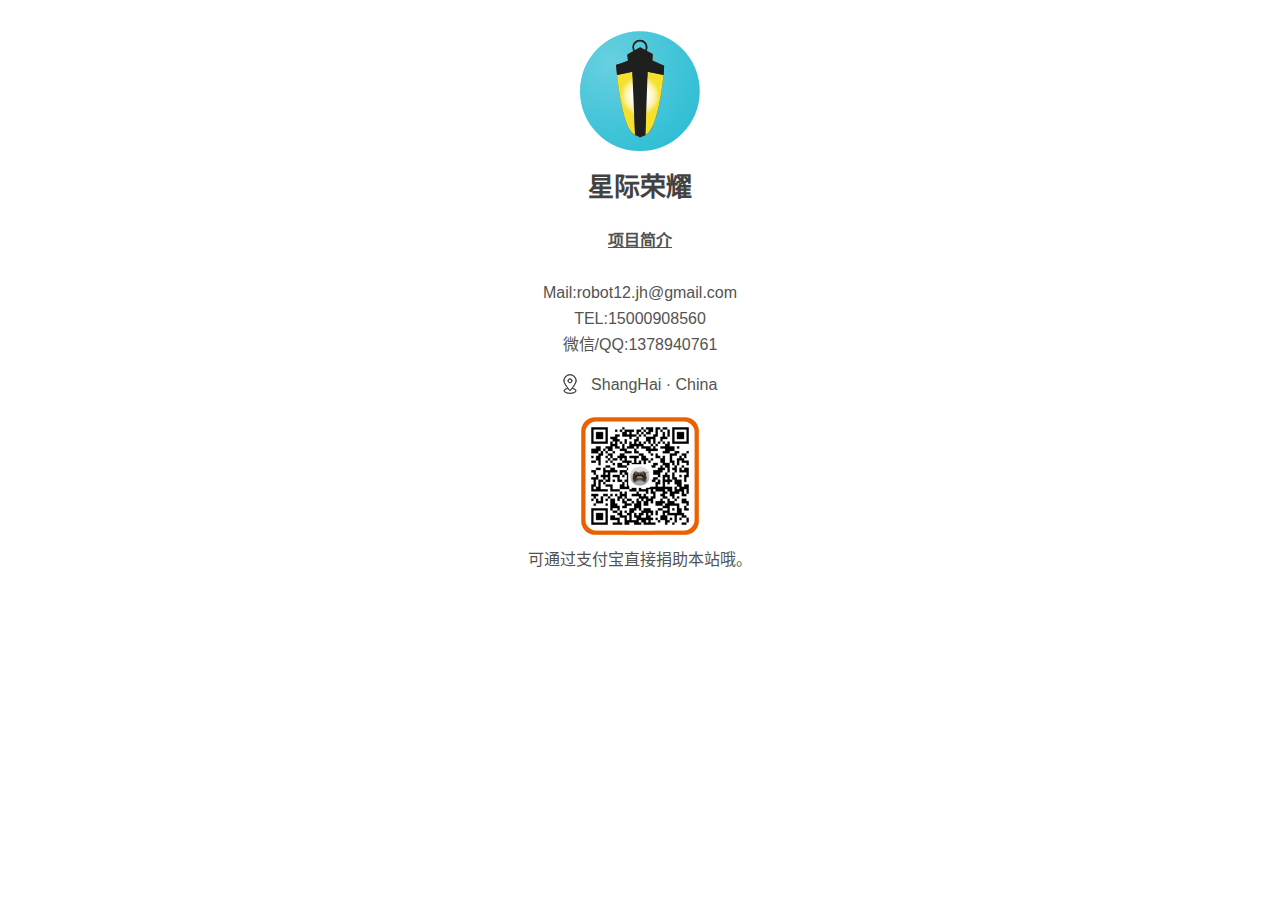
<file: index.html>
﻿<!DOCTYPE html>
<html lang="zh-cn" class="hb-loaded">
<head>
    <meta http-equiv="Content-Type" content="text/html; charset=UTF-8">
    <title>中国神游  |  坚挺持久</title>
    <link rel="shortcut icon" type="image/x-icon" href="favicon.ico" />
    <meta name="viewport" content="width=device-width, initial-scale=1, maximum-scale=1">
    <style>
        * {
            margin: 0;
            padding: 0;
        }

        body {
            font: 400 16px/1.62 Georgia,"Xin Gothic","Hiragino Sans GB","Droid Sans Fallback","Microsoft YaHei",sans-serif;
            color: #535353;
            overflow: hidden;
        }

        .willerce {
            text-align: center;
            margin: 30px auto auto auto;
            max-width: 530px;
            padding: 0 20px;
        }

            .willerce a {
                color: #535353;
                text-decoration: underline;
            }

                .willerce a:link, .willerce a:visited {
                    color: #535353;
                    text-decoration: underline;
                }

        h1 {
            font-size: 26px;
            color: #424242;
            margin-bottom: 20px;
        }

        .avatar {
            margin-bottom: 35px;
            border-radius: 64px;
            box-shadow: 0 1px 2px rgba(0,0,0,0.5);
        }

        .nav a {
            padding: 0 6px 0 6px;
        }

        @keyframes fade-in {
            0% {
                opacity: 0;
            }

            40% {
                opacity: 0;
            }

            100% {
                opacity: 1;
            }
        }

        @-webkit-keyframes fade-in {
            0% {
                opacity: 0;
            }

            40% {
                opacity: 0;
            }

            100% {
                opacity: 1;
            }
        }

        .willerce {
            animation: fade-in;
            animation-duration: 1s;
            -webkit-animation: fade-in 1s;
        }
    </style>
</head>
<body huaban_collector_injected="true">
    <div class="willerce">
        <!--
        <span><font color="0x00ff00">如果您愿意花10块钱请我喝一杯咖啡的话，可通过支付宝直接向我捐款哦。</font></span>
        -->
        <form action="https://shenghuo.alipay.com/send/payment/fill.htm" method="POST" target="_blank" accept-charset="GBK">
            <input name="optEmail" type="hidden" value="15000908560" />
            <input name="payAmount" type="hidden" value="10" />
            <input id="title" name="title" type="hidden" value="默认显示的付款说明" />
            <input name="memo" type="hidden" value="备注" />
            <input name="pay" type="image" value="转账" width="128" height="128" src="./img/ui-header-logo.svg" alt="如果您愿意花10块钱请我喝一杯咖啡的话，可通过支付宝直接向我捐款哦。" />
        </form>
        <!--
        <img src="./img/icon.jpg" alt="" width="128" height="128">
         -->
        <h1>星际荣耀</h1>
        <p class="nav">
            <a href="./Game/index.html"><strong>项目简介</strong></a>
        </p>
        <p>  <br /> </p>
        <p>Mail:robot12.jh@gmail.com</p>
        <p>TEL:15000908560</p>
        <p>微信/QQ:1378940761</p>
        <p style="height: 24px; line-height: 24px; margin: 15px 0;">
            <img style="vertical-align: bottom; margin-right: 10px;" src="./img/address.png">
            ShangHai · China
        </p>
        <img src="./img/zfb.png" alt="" width="128" height="128"><br/>
        <p>可通过支付宝直接捐助本站哦。</p>
    </div>
</html>
</file>
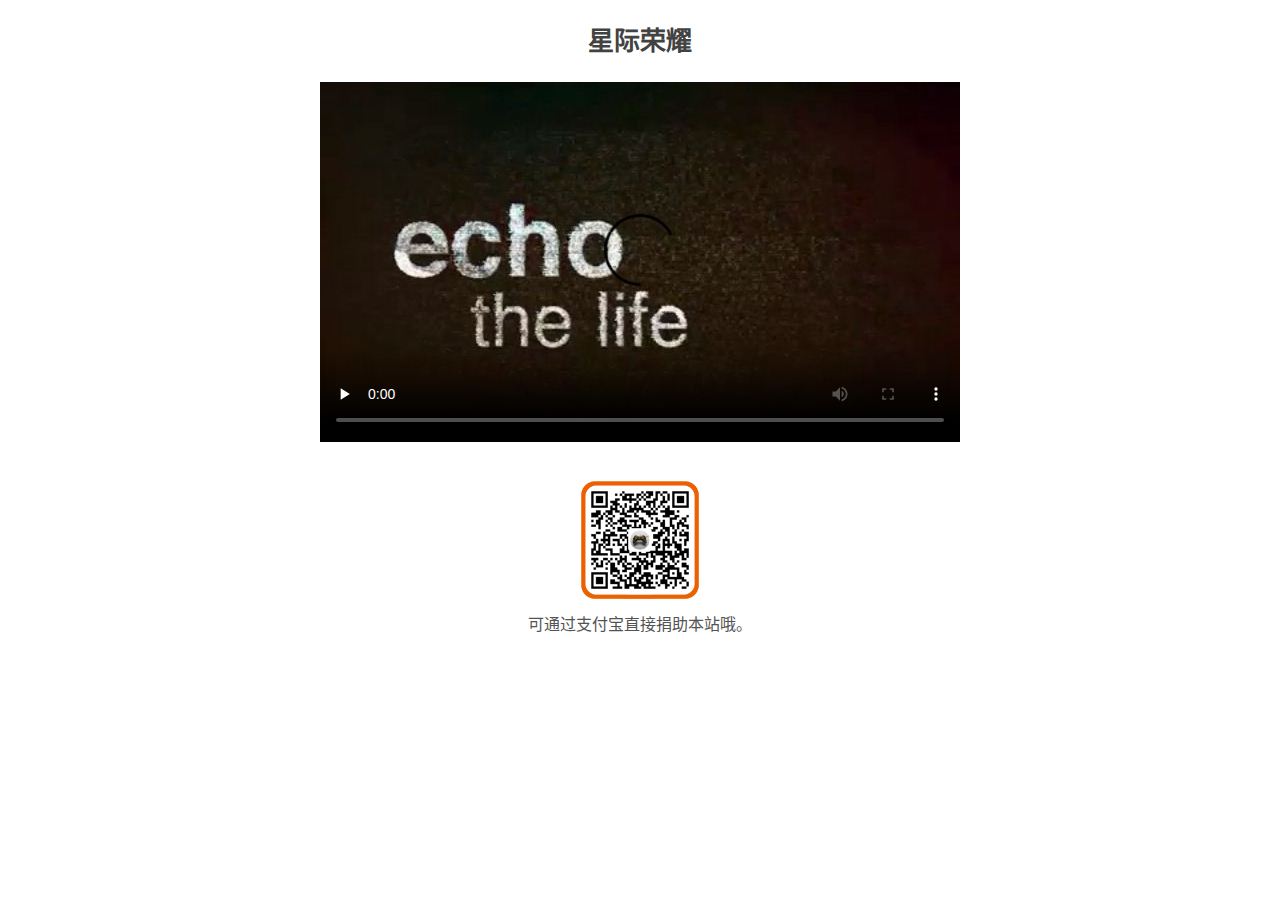
<file: Video/index.html>
﻿<!DOCTYPE html>
<html lang="zh-cn" class="hb-loaded">
<head>
    <meta http-equiv="Content-Type" content="text/html; charset=UTF-8">
    <title>中国神游  |  坚挺持久</title>
    <link rel="shortcut icon" type="image/x-icon" href="favicon.ico" />
    <meta name="viewport" content="width=device-width, initial-scale=1, maximum-scale=1">
    <style>
        * {
            margin: 0;
            padding: 0;
        }

        body {
            font: 400 16px/1.62 Georgia,"Xin Gothic","Hiragino Sans GB","Droid Sans Fallback","Microsoft YaHei",sans-serif;
            color: #535353;
            overflow: hidden;
        }

        .willerce {
            text-align: center;
            margin: 20px auto auto auto;
            max-width: 640px;
            padding: 0 20px;
        }

            .willerce a {
                color: #535353;
                text-decoration: underline;
            }

                .willerce a:link, .willerce a:visited {
                    color: #535353;
                    text-decoration: underline;
                }

        h1 {
            font-size: 26px;
            color: #424242;
            margin-bottom: 20px;
        }

        .avatar {
            margin-bottom: 35px;
            border-radius: 64px;
            box-shadow: 0 1px 2px rgba(0,0,0,0.5);
        }

        .nav a {
            padding: 0 6px 0 6px;
        }

        @keyframes fade-in {
            0% {
                opacity: 0;
            }

            40% {
                opacity: 0;
            }

            100% {
                opacity: 1;
            }
        }

        @-webkit-keyframes fade-in {
            0% {
                opacity: 0;
            }

            40% {
                opacity: 0;
            }

            100% {
                opacity: 1;
            }
        }

        .willerce {
            animation: fade-in;
            animation-duration: 1s;
            -webkit-animation: fade-in 1s;
        }
    </style>
</head>
<body huaban_collector_injected="true">
    <div class="willerce">
        <!--
        <img src="./img/icon.jpg" alt="" width="128" height="128">
         -->
        <h1>星际荣耀</h1>
        <video width="640" height="360" id="player2" poster="./media/echo-hereweare.jpg" controls="controls" preload="none">
	        <!-- MP4 source must come first for iOS -->
	        <source type="video/mp4" src="./media/echo-hereweare.mp4" />
	        <!-- WebM for Firefox 4 and Opera -->
	        <source type="video/webm" src="./media/echo-hereweare.webm" />
	        <!-- OGG for Firefox 3 -->
	        <source type="video/ogg" src="./media/echo-hereweare.ogv" />
	        <!-- Fallback flash player for no-HTML5 browsers with JavaScript turned off -->
	        <object width="640" height="360" type="application/x-shockwave-flash" data="./build/flashmediaelement.swf"> 		
		        <param name="movie" value="../build/flashmediaelement.swf" /> 
		        <param name="flashvars" value="controls=true&amp;file=../media/echo-hereweare.mp4" /> 		
		        <!-- Image fall back for non-HTML5 browser with JavaScript turned off and no Flash player installed -->
	            <img src="./media/echo-hereweare.jpg" width="640" height="360" alt="Here we are" title="No video playback capabilities" />
	        </object> 	
        </video>
        <span id="player2-mode"></span>
        <p>  <br /> </p>
        <img src="../img/zfb.png" alt="" width="128" height="128"><br/>
        <p>可通过支付宝直接捐助本站哦。</p>
        <script>
            $('audio,video').mediaelementplayer({
	            //mode: 'shim',
	            success: function(player, node) {
		            $('#' + node.id + '-mode').html('mode: ' + player.pluginType);
	            }
             });

        </script>
        <script>
             $('#stopall').click(function() {
                 $('video, audio').each(function() {
                     $(this)[0].player.pause();		  
                 });
             });
        </script>
    </div>


</body>
</html>
</file>
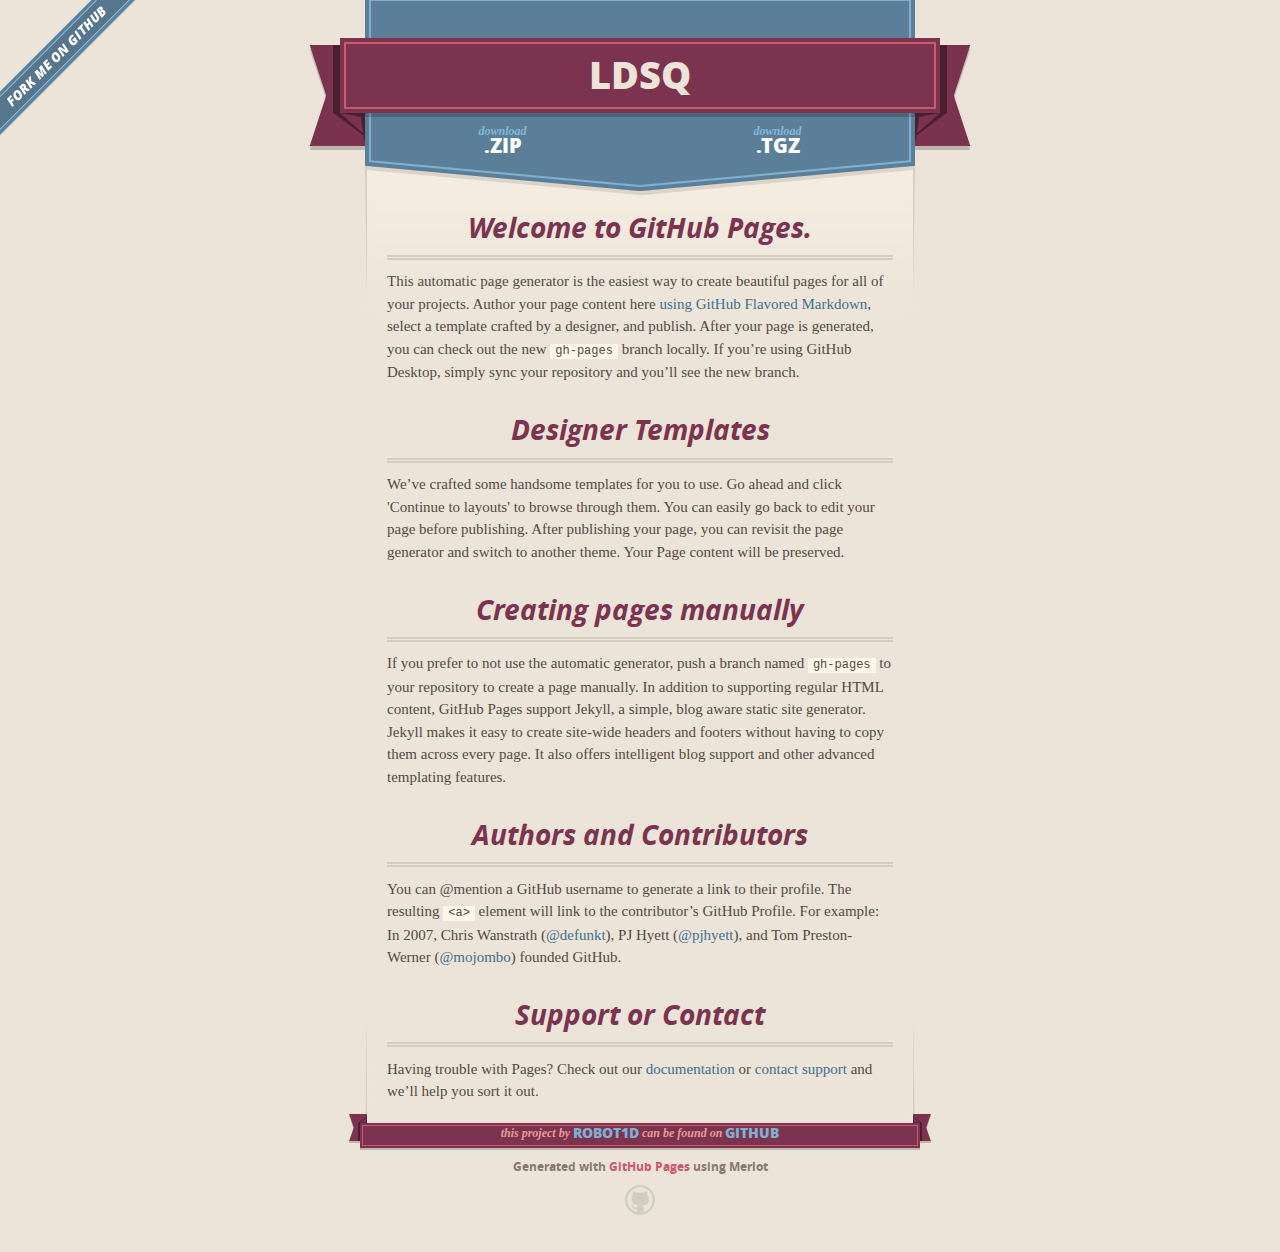
<file: index1.html>
<!DOCTYPE html>
<html>
  <head>
    <meta charset='utf-8'>
    <meta http-equiv="X-UA-Compatible" content="chrome=1">
    <meta name="viewport" content="width=640">

    <link rel="stylesheet" href="stylesheets/core.css" media="screen">
    <link rel="stylesheet" href="stylesheets/mobile.css" media="handheld, only screen and (max-device-width:640px)">
    <link rel="stylesheet" href="stylesheets/github-light.css">

    <script type="text/javascript" src="javascripts/modernizr.js"></script>
    <script type="text/javascript" src="https://ajax.googleapis.com/ajax/libs/jquery/1.7.1/jquery.min.js"></script>
    <script type="text/javascript" src="javascripts/headsmart.min.js"></script>
    <script type="text/javascript">
      $(document).ready(function () {
        $('#main_content').headsmart()
      })
    </script>
    <title>Ldsq by robot1d</title>
  </head>

  <body>
    <a id="forkme_banner" href="https://github.com/robot1d/ldsq">View on GitHub</a>
    <div class="shell">

      <header>
        <span class="ribbon-outer">
          <span class="ribbon-inner">
            <h1>Ldsq</h1>
            <h2></h2>
          </span>
          <span class="left-tail"></span>
          <span class="right-tail"></span>
        </span>
      </header>

      <section id="downloads">
        <span class="inner">
          <a href="https://github.com/robot1d/ldsq/zipball/master" class="zip"><em>download</em> .ZIP</a><a href="https://github.com/robot1d/ldsq/tarball/master" class="tgz"><em>download</em> .TGZ</a>
        </span>
      </section>


      <span class="banner-fix"></span>


      <section id="main_content">
        <h3>
<a id="welcome-to-github-pages" class="anchor" href="#welcome-to-github-pages" aria-hidden="true"><span aria-hidden="true" class="octicon octicon-link"></span></a>Welcome to GitHub Pages.</h3>

<p>This automatic page generator is the easiest way to create beautiful pages for all of your projects. Author your page content here <a href="https://guides.github.com/features/mastering-markdown/">using GitHub Flavored Markdown</a>, select a template crafted by a designer, and publish. After your page is generated, you can check out the new <code>gh-pages</code> branch locally. If you’re using GitHub Desktop, simply sync your repository and you’ll see the new branch.</p>

<h3>
<a id="designer-templates" class="anchor" href="#designer-templates" aria-hidden="true"><span aria-hidden="true" class="octicon octicon-link"></span></a>Designer Templates</h3>

<p>We’ve crafted some handsome templates for you to use. Go ahead and click 'Continue to layouts' to browse through them. You can easily go back to edit your page before publishing. After publishing your page, you can revisit the page generator and switch to another theme. Your Page content will be preserved.</p>

<h3>
<a id="creating-pages-manually" class="anchor" href="#creating-pages-manually" aria-hidden="true"><span aria-hidden="true" class="octicon octicon-link"></span></a>Creating pages manually</h3>

<p>If you prefer to not use the automatic generator, push a branch named <code>gh-pages</code> to your repository to create a page manually. In addition to supporting regular HTML content, GitHub Pages support Jekyll, a simple, blog aware static site generator. Jekyll makes it easy to create site-wide headers and footers without having to copy them across every page. It also offers intelligent blog support and other advanced templating features.</p>

<h3>
<a id="authors-and-contributors" class="anchor" href="#authors-and-contributors" aria-hidden="true"><span aria-hidden="true" class="octicon octicon-link"></span></a>Authors and Contributors</h3>

<p>You can @mention a GitHub username to generate a link to their profile. The resulting <code>&lt;a&gt;</code> element will link to the contributor’s GitHub Profile. For example: In 2007, Chris Wanstrath (<a href="https://github.com/defunkt" class="user-mention">@defunkt</a>), PJ Hyett (<a href="https://github.com/pjhyett" class="user-mention">@pjhyett</a>), and Tom Preston-Werner (<a href="https://github.com/mojombo" class="user-mention">@mojombo</a>) founded GitHub.</p>

<h3>
<a id="support-or-contact" class="anchor" href="#support-or-contact" aria-hidden="true"><span aria-hidden="true" class="octicon octicon-link"></span></a>Support or Contact</h3>

<p>Having trouble with Pages? Check out our <a href="https://help.github.com/pages">documentation</a> or <a href="https://github.com/contact">contact support</a> and we’ll help you sort it out.</p>
      </section>

      <footer>
        <span class="ribbon-outer">
          <span class="ribbon-inner">
            <p>this project by <a href="https://github.com/robot1d">robot1d</a> can be found on <a href="https://github.com/robot1d/ldsq">GitHub</a></p>
          </span>
          <span class="left-tail"></span>
          <span class="right-tail"></span>
        </span>
        <p>Generated with <a href="https://pages.github.com">GitHub Pages</a> using Merlot</p>
        <span class="octocat"></span>
      </footer>

    </div>

    
  </body>
</html>
</file>
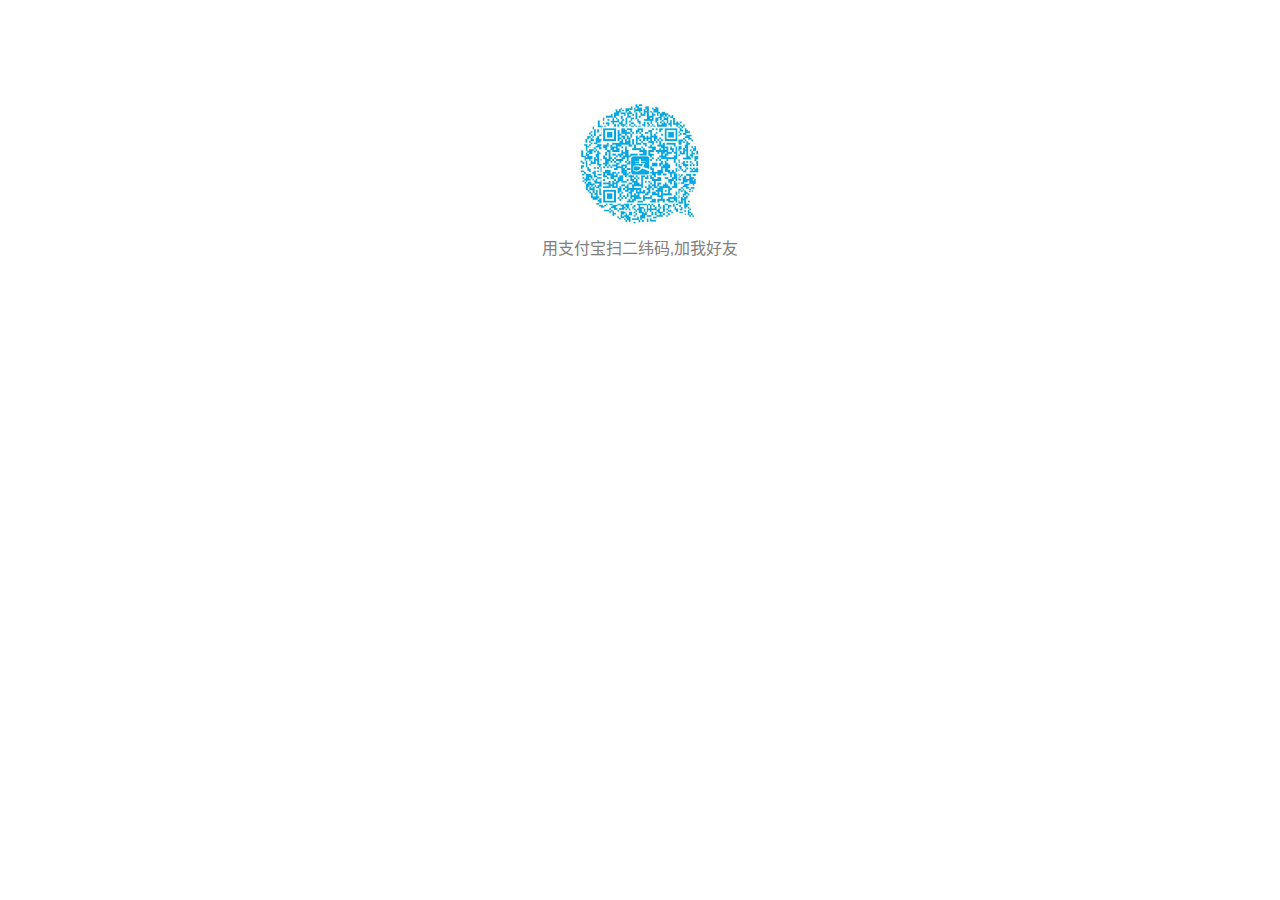
<file: zfb.html>
﻿<!DOCTYPE html>
<html lang="zh-cn" class="hb-loaded">
<head>
    <meta http-equiv="Content-Type" content="text/html; charset=UTF-8">

    <title>支付宝加好友</title>
    <link rel="shortcut icon" type="image/x-icon" href="favicon.ico" />
    <meta name="viewport" content="width=device-width, initial-scale=1, maximum-scale=1">
    <style>
        * {
            margin: 0;
            padding: 0;
        }

        body {
            font: 400 16px/1.62 Georgia,"Xin Gothic","Hiragino Sans GB","Droid Sans Fallback","Microsoft YaHei",sans-serif;
            color: #535353;
            overflow: hidden;
        }

        .willerce {
            text-align: center;
            margin: 100px auto auto auto;
            max-width: 530px;
            padding: 0 20px;
        }

            .willerce a {
                color: #535353;
                text-decoration: underline;
            }

                .willerce a:link, .willerce a:visited {
                    color: #535353;
                    text-decoration: underline;
                }

        h1 {
            font-size: 26px;
            color: #424242;
            margin-bottom: 20px;
        }

        .avatar {
            margin-bottom: 35px;
            border-radius: 64px;
            box-shadow: 0 1px 2px rgba(0,0,0,0.5);
        }

        .nav a {
            padding: 0 6px 0 6px;
        }

        @keyframes fade-in {
            0% {
                opacity: 0;
            }

            40% {
                opacity: 0;
            }

            100% {
                opacity: 1;
            }
        }

        @-webkit-keyframes fade-in {
            0% {
                opacity: 0;
            }

            40% {
                opacity: 0;
            }

            100% {
                opacity: 1;
            }
        }

        .willerce {
            animation: fade-in;
            animation-duration: 1s;
            -webkit-animation: fade-in 1s;
        }
    </style>
</head>
<body huaban_collector_injected="true">
    <div class="willerce">
        <img src="./img/zhifubao.png" alt="" width="128" height="128"><br />
        <font color="gray" font-size="xx-small">用支付宝扫二纬码,加我好友</font>
    </div>
</html>
</file>
<file: stylesheets/core.css>
@import url("screen.css");
@import url("non-screen.css") handheld;
@import url("non-screen.css") only screen and (max-device-width:640px);
</file>
<file: stylesheets/mobile.css>
/* Generated by Font Squirrel (http://www.fontsquirrel.com) on February 9, 2012 */


@font-face {
  font-family: 'Open Sans';
  src: url('../fonts/opensans-regular-webfont.eot');
  src: url('../fonts/opensans-regular-webfont.eot?#iefix') format('embedded-opentype'),
       url('../fonts/opensans-regular-webfont.woff') format('woff'),
       url('../fonts/opensans-regular-webfont.ttf') format('truetype'),
       url('../fonts/opensans-regular-webfont.svg#OpenSansRegular') format('svg');
  font-weight: normal;
  font-style: normal;
}

@font-face {
  font-family: 'Open Sans';
  src: url('../fonts/opensans-italic-webfont.eot');
  src: url('../fonts/opensans-italic-webfont.eot?#iefix') format('embedded-opentype'),
       url('../fonts/opensans-italic-webfont.woff') format('woff'),
       url('../fonts/opensans-italic-webfont.ttf') format('truetype'),
       url('../fonts/opensans-italic-webfont.svg#OpenSansItalic') format('svg');
  font-weight: normal;
  font-style: italic;
}

@font-face {
  font-family: 'Open Sans';
  src: url('../fonts/opensans-bold-webfont.eot');
  src: url('../fonts/opensans-bold-webfont.eot?#iefix') format('embedded-opentype'),
       url('../fonts/opensans-bold-webfont.woff') format('woff'),
       url('../fonts/opensans-bold-webfont.ttf') format('truetype'),
       url('../fonts/opensans-bold-webfont.svg#OpenSansBold') format('svg');
  font-weight: bold;
  font-style: normal;
}

@font-face {
  font-family: 'Open Sans';
  src: url('../fonts/opensans-bolditalic-webfont.eot');
  src: url('../fonts/opensans-bolditalic-webfont.eot?#iefix') format('embedded-opentype'),
       url('../fonts/opensans-bolditalic-webfont.woff') format('woff'),
       url('../fonts/opensans-bolditalic-webfont.ttf') format('truetype'),
       url('../fonts/opensans-bolditalic-webfont.svg#OpenSansBoldItalic') format('svg');
  font-weight: bold;
  font-style: italic;
}

@font-face {
  font-family: 'Open Sans';
  src: url('../fonts/opensans-extrabold-webfont.eot');
  src: url('../fonts/opensans-extrabold-webfont.eot?#iefix') format('embedded-opentype'),
       url('../fonts/opensans-extrabold-webfont.woff') format('woff'),
       url('../fonts/opensans-extrabold-webfont.ttf') format('truetype'),
       url('../fonts/opensans-extrabold-webfont.svg#OpenSansExtrabold') format('svg');
  font-weight: bolder;
  font-style: normal;
}


/* http://meyerweb.com/eric/tools/css/reset/ 
   v2.0 | 20110126
   License: none (public domain)
*/

html, body, div, span, applet, object, iframe,
h1, h2, h3, h4, h5, h6, p, blockquote, pre,
a, abbr, acronym, address, big, cite, code,
del, dfn, em, img, ins, kbd, q, s, samp,
small, strike, strong, sub, sup, tt, var,
b, u, i, center,
dl, dt, dd, ol, ul, li,
fieldset, form, label, legend,
table, caption, tbody, tfoot, thead, tr, th, td,
article, aside, canvas, details, embed, 
figure, figcaption, footer, header, hgroup, 
menu, nav, output, ruby, section, summary,
time, mark, audio, video {
  margin: 0;
  padding: 0;
  border: 0;
  font-size: 100%;
  font: inherit;
  vertical-align: baseline;
}
/* HTML5 display-role reset for older browsers */
article, aside, details, figcaption, figure, 
footer, header, hgroup, menu, nav, section {
  display: block;
}
body {
  line-height: 1;
}
ol, ul {
  list-style: none;
}
blockquote, q {
  quotes: none;
}
blockquote:before, blockquote:after,
q:before, q:after {
  content: '';
  content: none;
}
table {
  border-collapse: collapse;
  border-spacing: 0;
}

header, footer, section {
  display: block;
  position: relative;
}

/* STYLES */

div.shell {
  display: block;
  width: 640px;
  margin: 0 auto;
}

a#forkme_banner {
  display: none;
}

/* header */

header {
  position: relative;
  z-index: 2;
  margin: 0;
  max-width: 640px;
  top: 51px;
}

header span.ribbon-inner {
  position: relative;
  display: block;
  background-color: #cd596b;
  border: 8px solid #7c334f;
  padding: 6px;
  z-index: 1;
}

header span.left-tail, header span.right-tail {
  position: relative;
  display: block;
  width: 19px;
  height: 10px;
  background: transparent url(../images/ribbon-tail-sprite-2x.png) 0 0 no-repeat;
  position: absolute;
  bottom: -10px;
  z-index: 0;
}

header span.left-tail {
  background-position: 0 0;
  left: 0;
}

header span.right-tail {
  background-position: -19px 0;
  right: 0;
}

header h1 {
  background-color: #7c334f;
  font-size: 2em;
  font-weight: bolder;
  font-style: normal;
  text-transform: uppercase;
  color: #ece4d8;
  text-align: center;
  line-height:1;  
  padding: 14px 20px 0;
}

header h2 {
  background-color: #7c334f;
  font: bold italic .85em/1.5 Georgia, Times, “Times New Roman”, serif;
  color: #e69b95;
  padding-bottom: 14px;
  margin-top: -3px;
  text-align: center;
}

section#downloads {
  position: relative;
  display: block;
  height: 171px;
  width: 602px;
  padding-bottom: 150px;
  margin: 51px auto -250px;
  z-index: 1;
  background: transparent url(../images/shield.png) center 0 no-repeat;
}

section#downloads a {
  display: none;
}

span.banner-fix {
  background: transparent url(../images/shield-fallback.png) center top no-repeat;
  display: block;
  height: 31px;
  position: absolute;
  width: 640px;
  top: 20px;

}

section#main_content {
  z-index: 2;
  padding: 20px 40px 0;
  min-height:185px;
}

/* footer */

footer {
  background: none;
  padding-top: 104px;
  margin: -94px auto 40px;
  max-width:640px;
  text-align: center;
}

footer span.ribbon-outer {
  display: block;
  position: relative;
  border-bottom: 2px solid #bdb6ad;
}

footer span.ribbon-inner {
  position: relative;
  display: block;
  background-color: #cd596b;
  border: 8px solid #7c334f;
  padding: 6px;
  z-index: 1;
}

footer p {
  font-family: 'Open Sans', sans-serif;
  font-weight: bold;
  font-size: .6em;
  color: #8b786f;
}

footer a {
  color: #cd596b;
}

footer span.ribbon-inner p {
  background-color: #7c334f;
  margin: 0;
  color: #e69b95;
  font: bold italic 22px/1 Georgia, Times, “Times New Roman”, serif;
  height: auto;
  line-height: 1.1;
  padding: 20px 0px 10px;
}

footer span.ribbon-inner a {
  display: block;
  position: relative;
  bottom: 0;
  color: #7eb0d2;
  font-family: 'Open Sans', sans-serif;
  text-transform: uppercase;
  font-style: normal;
  font-weight: bolder;
  font-size: 38px;
  padding-bottom: 10px;
}

footer span.ribbon-inner a:hover {
  color: #7eb0d2;
}

footer span.left-tail, footer span.right-tail {
  position: relative;
  display: block;
  width: 23px;
  height: 126px;
  background: transparent url(../images/small-ribbon-tail-sprite-2x.png) 0 0 no-repeat;
  position: absolute;
  top: -126px;
  z-index: 0;
}

footer span.left-tail {
  background-position: 0 0;
  left: 0;
}

footer span.right-tail {
  background-position: -23px 0;
  right: 0;
}

footer span.octocat {
  background: transparent url(../images/octocat-2x.png) 0 0 no-repeat;
  display: block;
  width: 60px;
  height: 60px;
  margin: 20px auto 0;}

/* content */

body {
  background: #ece4d8;
  font: normal normal 30px/1.5 Georgia, Palatino,” Palatino Linotype”, Times, “Times New Roman”, serif;
  color: #544943;
  -webkit-font-smoothing: antialiased;
}

a, a:hover {
  color: #417090;
}

a {
  text-decoration: none;
}

a:hover {
  text-decoration: underline;
}

h1,h2,h3,h4,h5,h6 {
  font-family: 'Open Sans', sans-serif;
  font-weight: bold;
}

p {
  margin: .7em 0 0;
}

strong {
  font-weight: bold;
}

em {
  font-style: italic;
}

ol {
  margin: .7em 0;
  list-style-type: decimal;
  padding-left: 1.35em;
}

ul {
  margin: .7em 0;
  padding-left: 1.35em;
}

ul li {
  padding-left: 20px;
  background: transparent url(../images/chevron-2x.png) left 15px no-repeat;
}

blockquote {
  font-family: 'Open Sans', sans-serif;
  margin: 20px 0;
  color: #8b786f;
  padding-left: 1.35em;
  background: transparent url('../images/blockquote-gfx-2x.png') 0 8px no-repeat;
}

img {
  -webkit-box-shadow: 0px 4px 0px #bdb6ad;
  -moz-box-shadow: 0px 4px 0px #bdb6ad;
  box-shadow: 0px 4px 0px #bdb6ad;
  border: 4px solid #fff6e9;
  max-width: 556px;
}

hr {
  border: none;
  outline: none;
  height: 42px;
  background: transparent url('../images/hr-2x.jpg') center center repeat-x;
  margin: 0 0 20px;
}

code {
  background: #fff6e9;
  font: normal normal .9em/1.7 "Lucida Sans Typewriter", "Lucida Console", Monaco, "Bitstream Vera Sans Mono", monospace;
  padding: 0 5px 1px;
}

pre {
  margin: 10px 0 20px;
  padding: .7em;
  background: #fff6e9;
  border-bottom: 4px solid #bdb6ad;
  font: normal normal .9em/1.7 "Lucida Sans Typewriter", "Lucida Console", Monaco, "Bitstream Vera Sans Mono", monospace;
  overflow: auto;
}

table {
  background: #fff6e9;
  display: table;
  width: 100%;
  border-collapse: separate;
  border-bottom: 4px solid #bdb6ad;
  margin: 10px 0;
}

tr {
  display: table-row;
}

th {
  display: table-cell;
  padding: 2px 10px;
  border: solid #ece4d8;
  border-width: 0 4px 4px 0;
  color: #cd596b;
  font-family: 'Open Sans', sans-serif;
  font-weight: bold;
  font-size: .85em;
}

td {
  display: table-cell;
  padding: 0 .7em;
  border: solid #ece4d8;
  border-width: 0 4px 4px 0;
}

td:last-child, th:last-child {
  border-right: none;
}

tr:last-child td {
  border-bottom: none;
}

dl {
  margin: .7em 0 20px;
}

dt {
  font-family: 'Open Sans', sans-serif;
  font-weight: bold;
}

dd {
  padding-left: 1.35em;
}

dd p:first-child {
  margin-top: 0;
}

/* Content based headers */

#main_content > .header-level-1:first-child,
#main_content > .header-level-2:first-child,
#main_content > .header-level-3:first-child,
#main_content > .header-level-4:first-child,
#main_content > .header-level-5:first-child,
#main_content > .header-level-6:first-child {
  margin-top: 0;
}

.header-level-1 {
  font-size: 1.85em;
  border-bottom: .2em double #d3ccc1;
  color: #7c334f;
  text-align: center;
  font-style: italic;
  margin: 1.1em 0 .38em;
  line-height: 1.2;
  padding-bottom: 10px
}

.header-level-2 {
  font-size: 1.58em;
  color: #7c334f;
  margin: .95em 0 .5em;
  border-bottom: .1em solid #D3CCC1;
  line-height: 1.2;
  padding-bottom: 10px
}

.header-level-3 {
  margin: 20px 0 10px;
  font-size: 1.45em;
}

.header-level-4 {
  margin: .6em 0;
  font-size: 1.2em;
  color: #cd596b;
}

.header-level-5 {
  margin: .7em 0;
  font-size: 1em;
  color: #8b786f;
}

.header-level-6 {
  margin: .8em 0;
  font-size: .85em;
  font-style: italic;
}
</file>
<file: stylesheets/github-light.css>
/*
   Copyright 2014 GitHub Inc.

   Licensed under the Apache License, Version 2.0 (the "License");
   you may not use this file except in compliance with the License.
   You may obtain a copy of the License at

       http://www.apache.org/licenses/LICENSE-2.0

   Unless required by applicable law or agreed to in writing, software
   distributed under the License is distributed on an "AS IS" BASIS,
   WITHOUT WARRANTIES OR CONDITIONS OF ANY KIND, either express or implied.
   See the License for the specific language governing permissions and
   limitations under the License.

*/

.pl-c /* comment */ {
  color: #969896;
}

.pl-c1      /* constant, markup.raw, meta.diff.header, meta.module-reference, meta.property-name, support, support.constant, support.variable, variable.other.constant */,
.pl-s .pl-v /* string variable */ {
  color: #0086b3;
}

.pl-e  /* entity */,
.pl-en /* entity.name */ {
  color: #795da3;
}

.pl-s .pl-s1 /* string source */,
.pl-smi      /* storage.modifier.import, storage.modifier.package, storage.type.java, variable.other, variable.parameter.function */ {
  color: #333;
}

.pl-ent /* entity.name.tag */ {
  color: #63a35c;
}

.pl-k /* keyword, storage, storage.type */ {
  color: #a71d5d;
}

.pl-pds              /* punctuation.definition.string, string.regexp.character-class */,
.pl-s                /* string */,
.pl-s .pl-pse .pl-s1 /* string punctuation.section.embedded source */,
.pl-sr               /* string.regexp */,
.pl-sr .pl-cce       /* string.regexp constant.character.escape */,
.pl-sr .pl-sra       /* string.regexp string.regexp.arbitrary-repitition */,
.pl-sr .pl-sre       /* string.regexp source.ruby.embedded */ {
  color: #183691;
}

.pl-v /* variable */ {
  color: #ed6a43;
}

.pl-id /* invalid.deprecated */ {
  color: #b52a1d;
}

.pl-ii /* invalid.illegal */ {
  background-color: #b52a1d;
  color: #f8f8f8;
}

.pl-sr .pl-cce /* string.regexp constant.character.escape */ {
  color: #63a35c;
  font-weight: bold;
}

.pl-ml /* markup.list */ {
  color: #693a17;
}

.pl-mh        /* markup.heading */,
.pl-mh .pl-en /* markup.heading entity.name */,
.pl-ms        /* meta.separator */ {
  color: #1d3e81;
  font-weight: bold;
}

.pl-mq /* markup.quote */ {
  color: #008080;
}

.pl-mi /* markup.italic */ {
  color: #333;
  font-style: italic;
}

.pl-mb /* markup.bold */ {
  color: #333;
  font-weight: bold;
}

.pl-md /* markup.deleted, meta.diff.header.from-file */ {
  background-color: #ffecec;
  color: #bd2c00;
}

.pl-mi1 /* markup.inserted, meta.diff.header.to-file */ {
  background-color: #eaffea;
  color: #55a532;
}

.pl-mdr /* meta.diff.range */ {
  color: #795da3;
  font-weight: bold;
}

.pl-mo /* meta.output */ {
  color: #1d3e81;
}
</file>
